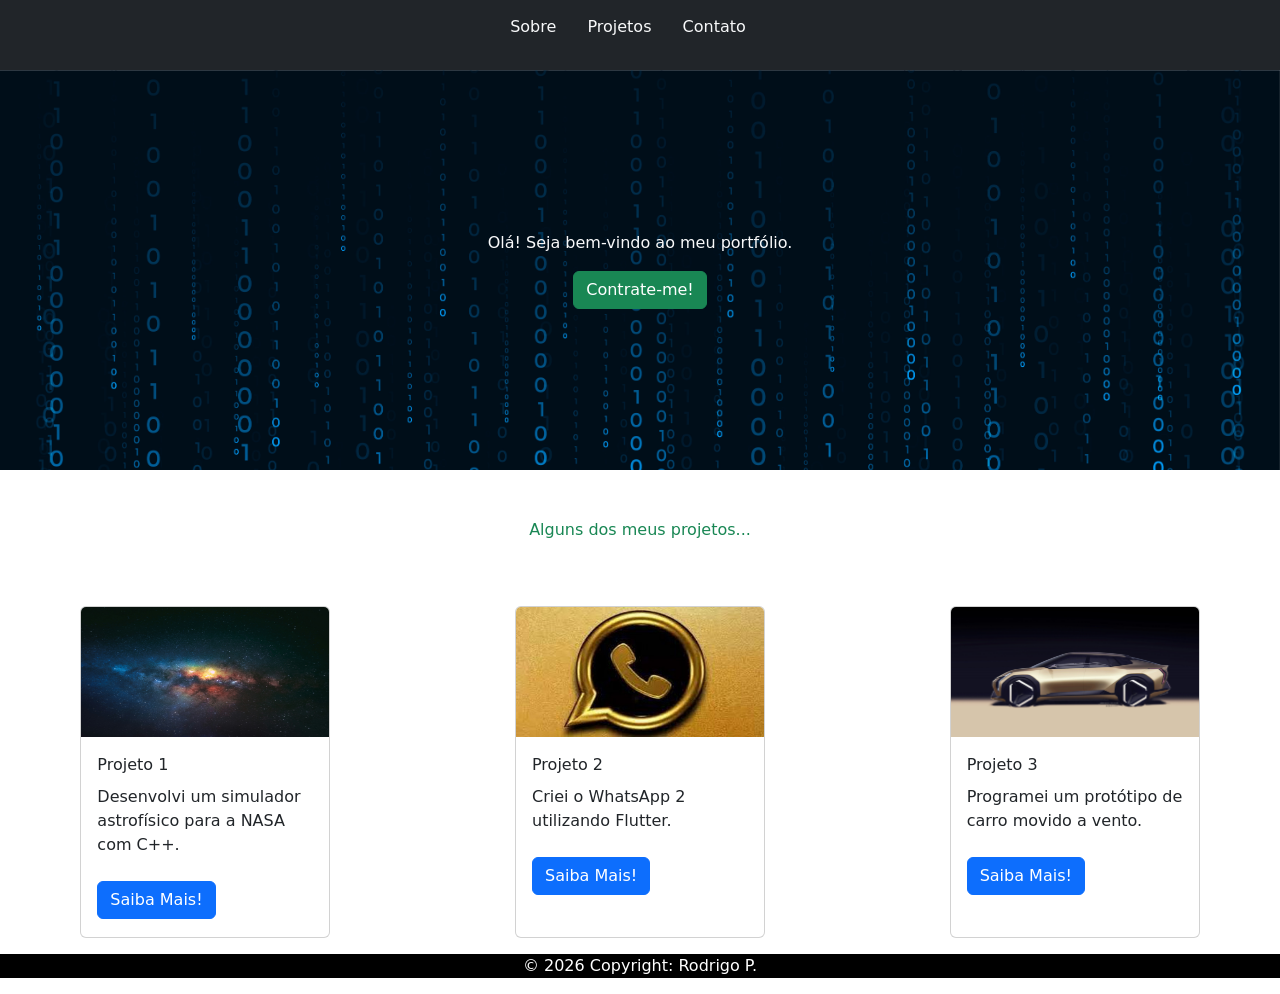
<file: bootstrap/index.html>
<!DOCTYPE html>
<html lang="pt-BR">
<head>
    <meta charset="UTF-8">
    <meta name="viewport" content="width=device-width, initial-scale=1.0">
    <title>Document</title>
    <link href="https://cdn.jsdelivr.net/npm/bootstrap@5.3.0/dist/css/bootstrap.min.css" rel="stylesheet">
</head>
<body>
    <nav class="navbar sticky-top bg-dark">
        <div class="container">
            <div class="row text-center justify-content-center align-content" style="width:100%;">
                <ul>
                    <a type="button" class="btn text-light" href="https://github.com/rodrigofilho100"> Sobre </a>
                    <a type="button" class="btn text-light" href="#projetos"> Projetos </a>
                    <a type="button" class="btn text-light" href="mailto:rodrigo.pessoa@academico.ifpb.edu.br"> Contato </a>
                </ul>
            </div>
        </div>
    </nav>
    <div class="py-5 text-center bg-image" style="background-image: url('fundo.jpg'); align-content:center; background-size:cover; height:400px">
        <p class="text-light">Olá! Seja bem-vindo ao meu portfólio.</p>
        <button class="btn btn-success">Contrate-me!</button>
    </div>
    <container>
        <div class="row py-5"> 
            <div class="col-sm">
                <p class="text-success text-center">Alguns dos meus projetos...</p>
            </div>
        </div>
        <div class="row mb-3 justify-content-center" id="projetos">   
            <div class="col-md-4 d-flex justify-content-center">
                <div class="card" style="width:250px;"> 
                    <img class="card-img-top" src="nasa.jpg" alt="nasa" style="height:130px">
                    <div class="card-body" style="height: 200px;">
                        <div class="card-title">Projeto 1</div>
                        <div class="card-text">Desenvolvi um simulador astrofísico para a NASA com C++.</div>
                        <br> <a href="#" class="btn btn-primary"> Saiba Mais!</a>
                    </div>
                </div>
            </div>
            <div class="col-md-4 d-flex justify-content-center">
                <div class="card" style="width:250px;">
                    <img class="card-img-top" src="zap.jpg" alt="zap" style="height:130px">
                    <div class="card-body" style="height: 200px;">
                        <div class="card-title">Projeto 2</div>
                        <div class="card-text">Criei o WhatsApp 2 utilizando Flutter.</div>
                        <br> <a href="#" class="btn btn-primary"> Saiba Mais!</a>
                    </div>
                </div>
            </div>
            <div class="col-md-4 d-flex justify-content-center">
                <div class="card" style="width:250px;">
                    <img class="card-img-top" src="carro.jpg" alt="carro" style="height:130px">
                    <div class="card-body" style="height: 200px;">
                        <div class="card-title">Projeto 3</div>
                        <div class="card-text">Programei um protótipo de carro movido a vento.</div>
                        <br> <a href="#" class="btn btn-primary"> Saiba Mais!</a>
                    </div>
                </div>
            </div>
        </div>
    </container>
    <footer class="text-center" style="color: white; background-color: black;">
        <p>© 2026 Copyright: Rodrigo P.</p>
    </footer>
</body>
</html>
</file>
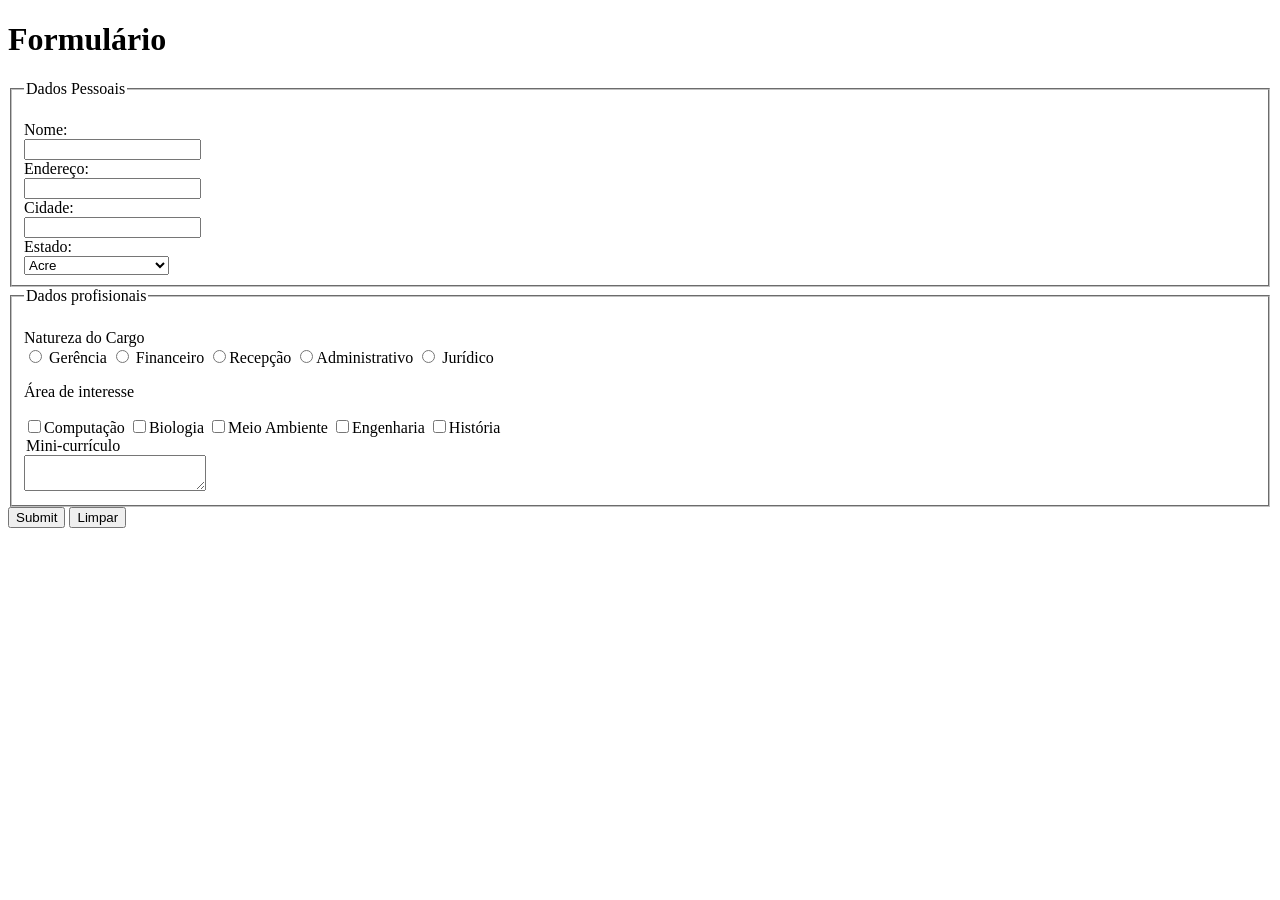
<file: formulario.html>
<!DOCTYPE html>
<html lang="pt-BR">
<head>
        <meta charset="UTF-8">
        <meta name="viewport" content="width=device-width, initial-scale=1.0">
        <title>Document</title>
</head>
<body>
        <h1>Formulário</h1>
        <form>
        <fieldset>
            <legend>Dados Pessoais</legend> <br>
            <label for="nome">Nome:</label><br>
            <input type="text" id="nome" name="nome"><br>
            <label for="end">Endereço:</label><br>
            <input type="text" id="end" name="end"><br>
            <label for="cidade">Cidade:</label><br>
            <input type="text" id="cidade" name="cidade"><br>
            <label for="estado">Estado:</label> <br>
            <select id="button" id="estado">
                <option value="AC">Acre</option>
                <option value="AL">Alagoas</option>
                <option value="AP">Amapá</option>
                <option value="AM">Amazonas</option>
                <option value="BA">Bahia</option>
                <option value="CE">Ceará</option>
                <option value="ES">Espírito Santo</option>
                <option value="GO">Goiás</option>
                <option value="DF">Distrito Federal</option>
                <option value="MA">Maranhão</option>
                <option value="MT">Mato Grosso</option>
                <option value="MS">Mato Grosso do Sul</option>
                <option value="MG">Minas Gerais</option>
                <option value="PA">Pará</option>
                <option value="PB">Paraíba</option>
                <option value="PR">Paraná</option>
                <option value="PE">Pernambuco</option>
                <option value="PI">Piauí</option>
                <option value="RJ">Rio de Janeiro</option>
                <option value="RN">Rio Grande do Norte</option>
                <option value="RS">Rio Grande do Sul</option>
                <option value="RO">Rondônia</option>
                <option value="RR">Roraima</option>
                <option value="SC">Santa Catarina</option>
                <option value="SP">São Paulo</option>
                <option value="SE">Sergipe</option>
                <option value="TO">Tocantins</option>
            </select>
            <br>
        </fieldset>
        <fieldset>
            <legend>Dados profisionais</legend> <br>
            <label for="cargo" name="natureza">Natureza do Cargo</label> <br>
            <input type=radio name="cargo"> Gerência
            <input type=radio name="cargo"> Financeiro
            <input type=radio name="cargo">Recepção
            <input type=radio name="cargo">Administrativo
            <input type=radio name="cargo"> Jurídico
            <p>Área de interesse</p>
            <input type="checkbox">Computação
            <input type="checkbox">Biologia 
            <input type="checkbox">Meio Ambiente
            <input type="checkbox">Engenharia
            <input type="checkbox">História 
            <br>
            <legend>Mini-currículo</legend>
            <textarea></textarea>
        </fieldset>
        <input type="submit">
        <button>Limpar</button>    
    </form>
      
</body>
</html>
</file>
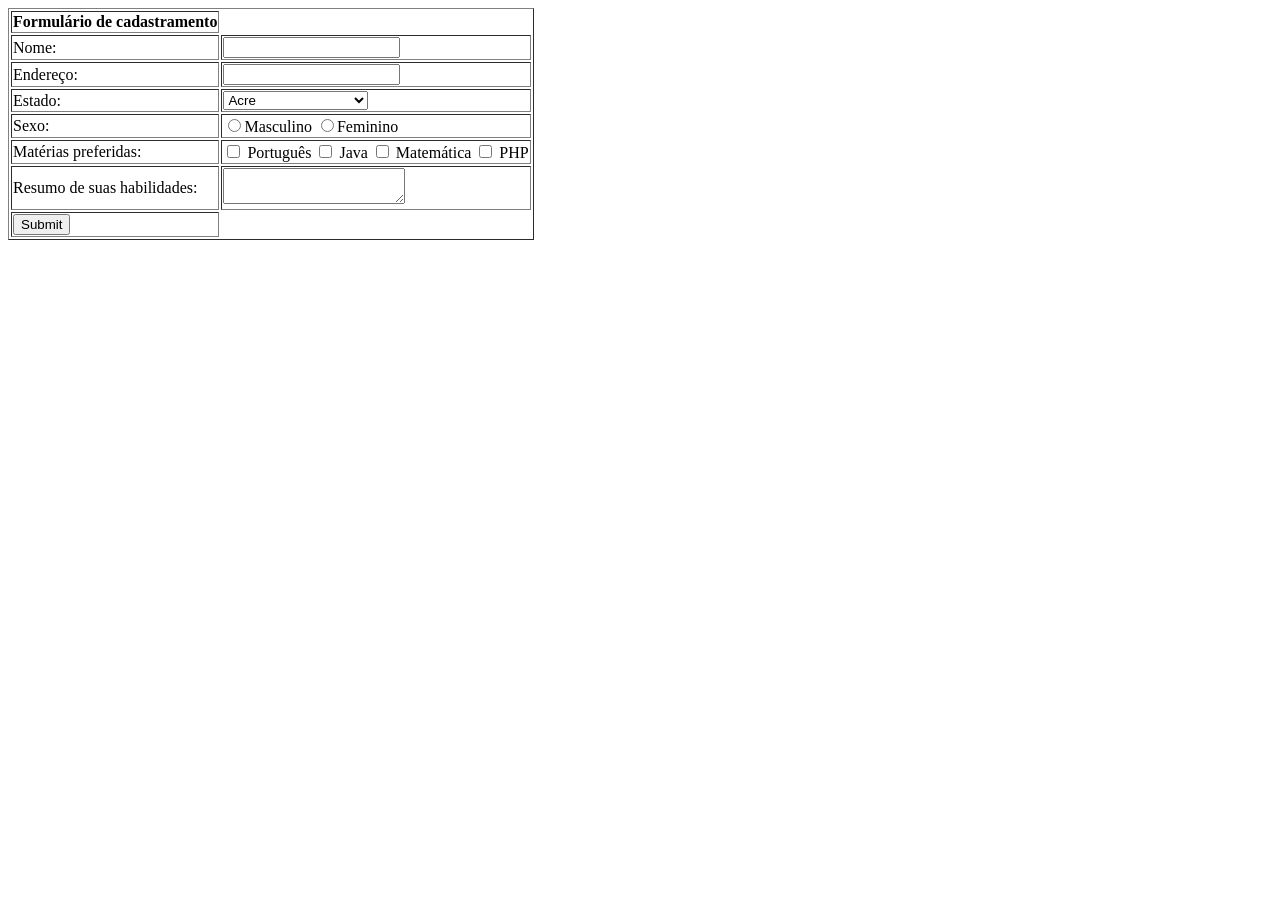
<file: formulario2.html>
<!DOCTYPE html>
<html lang="pt-BR">
<head>
    <meta charset="UTF-8">
    <meta name="viewport" content="width=device-width, initial-scale=1.0">
    <title>Document</title>
</head>
<body>
    <table border=1px>
        <th>Formulário de cadastramento</th>
        <tr>
            <td> Nome: </td>
            <td> <input type=text></td>
        </tr>
        <tr>
            <td> Endereço: </td>
            <td> <input type=text></td>
        </tr>
        <tr>
            <td> Estado: </td>
            <td><select id="button" id="estado">
                <option value="AC">Acre</option>
                <option value="AL">Alagoas</option>
                <option value="AP">Amapá</option>
                <option value="AM">Amazonas</option>
                <option value="BA">Bahia</option>
                <option value="CE">Ceará</option>
                <option value="ES">Espírito Santo</option>
                <option value="GO">Goiás</option>
                <option value="DF">Distrito Federal</option>
                <option value="MA">Maranhão</option>
                <option value="MT">Mato Grosso</option>
                <option value="MS">Mato Grosso do Sul</option>
                <option value="MG">Minas Gerais</option>
                <option value="PA">Pará</option>
                <option value="PB">Paraíba</option>
                <option value="PR">Paraná</option>
                <option value="PE">Pernambuco</option>
                <option value="PI">Piauí</option>
                <option value="RJ">Rio de Janeiro</option>
                <option value="RN">Rio Grande do Norte</option>
                <option value="RS">Rio Grande do Sul</option>
                <option value="RO">Rondônia</option>
                <option value="RR">Roraima</option>
                <option value="SC">Santa Catarina</option>
                <option value="SP">São Paulo</option>
                <option value="SE">Sergipe</option>
                <option value="TO">Tocantins</option>
            </select></td>
        </tr>
        <tr>
            <td> Sexo: </td>
            <td>
                <input type="radio" name="sexo">Masculino 
                <input type="radio" name="sexo">Feminino
            </td>
        </tr>
        <tr>
            <td> Matérias preferidas: </td>
            <td>
                <input type="checkbox"> Português
                <input type="checkbox"> Java
                <input type="checkbox"> Matemática
                <input type="checkbox"> PHP
            </td>
        </tr>
        <tr>
            <td> Resumo de suas habilidades: </td>
            <td> <textarea></textarea></td>
        </tr>
        <tr>
            <td>
                <input type="submit">
            </td>
        </tr>
    </table>
</body>
</html>
</file>
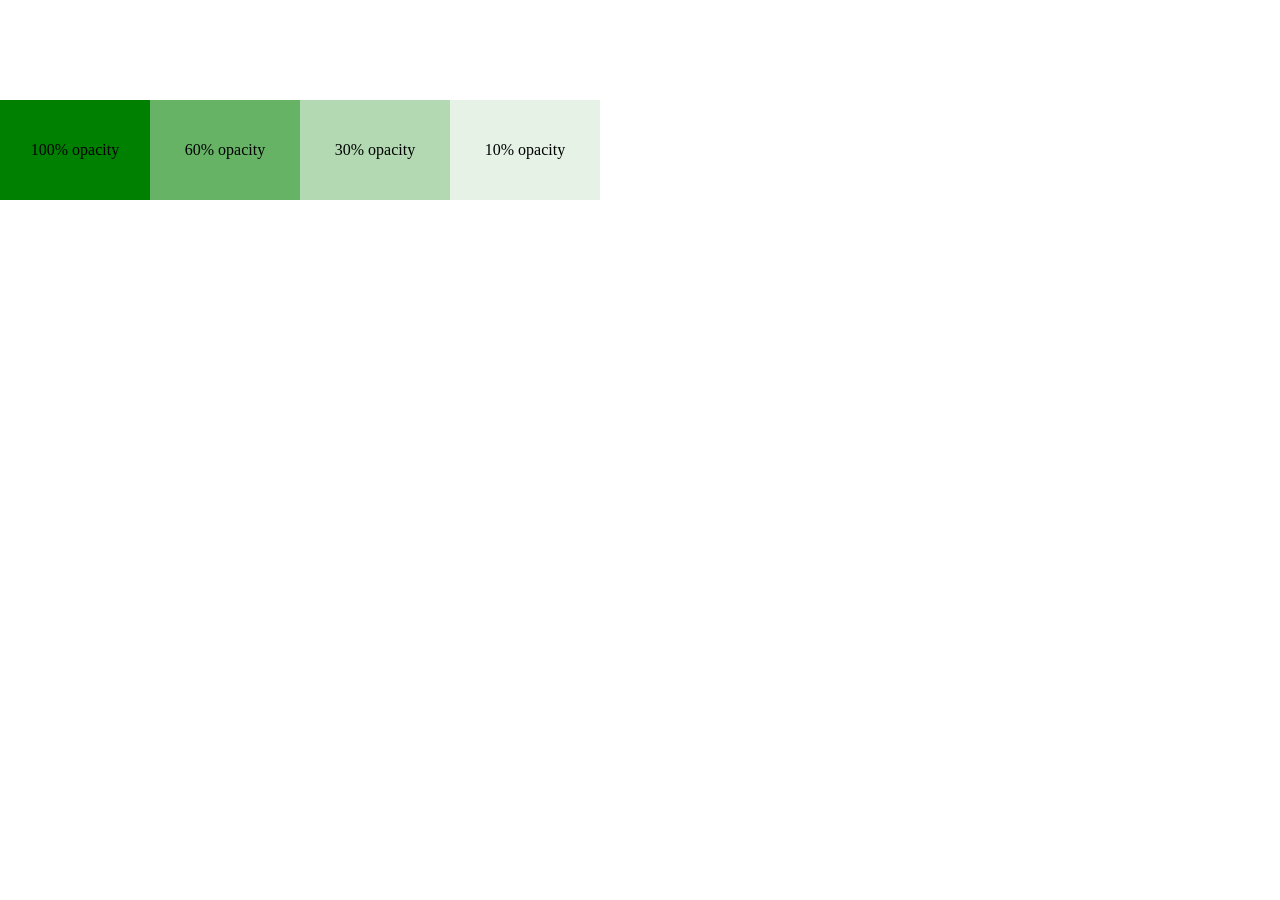
<file: opacidade.html>
<!DOCTYPE html>
<html lang="pt-BR">
<head>
        <meta charset="UTF-8">
        <meta name="viewport" content="width=device-width, initial-scale=1.0">
        <link rel="stylesheet" href="opacidade.css">
        <title>Document</title>
</head>
<body>
        <div id="tudo">
                <div id="c1"> 100% opacity </div>
                <div id="c2"> 60% opacity </div>
                <div id="c3"> 30% opacity </div>
                <div id="c4"> 10% opacity </div>
        </div>
</body>
</html>
</file>
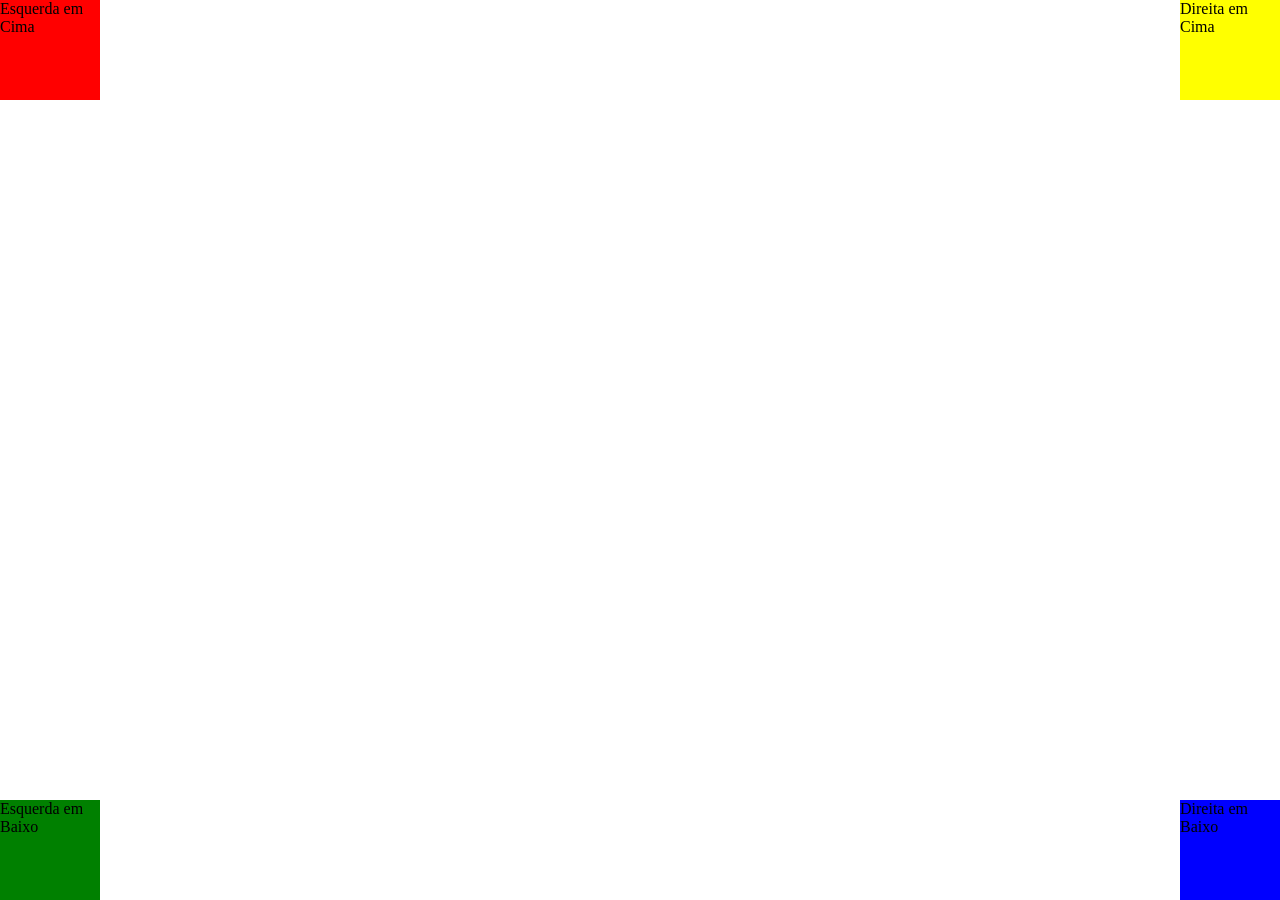
<file: q4.html>
<!DOCTYPE html>
<html lang="en">
<head>
    <title>Posicionamento com CSS</title>
    <link rel="stylesheet" href="style.css" type="text/css">
</head>
<body>
    <div class="esqcima">
    <p>Esquerda em Cima</p>
    </div>
    <div class="esqbaixo">
    <p>Esquerda em Baixo</p>
    </div>
    <div class="dircima">
    <p>Direita em Cima</p>
    </div>
    <div class="dirbaixo">
    <p>Direita em Baixo</p>
    </div>
</body>
</file>
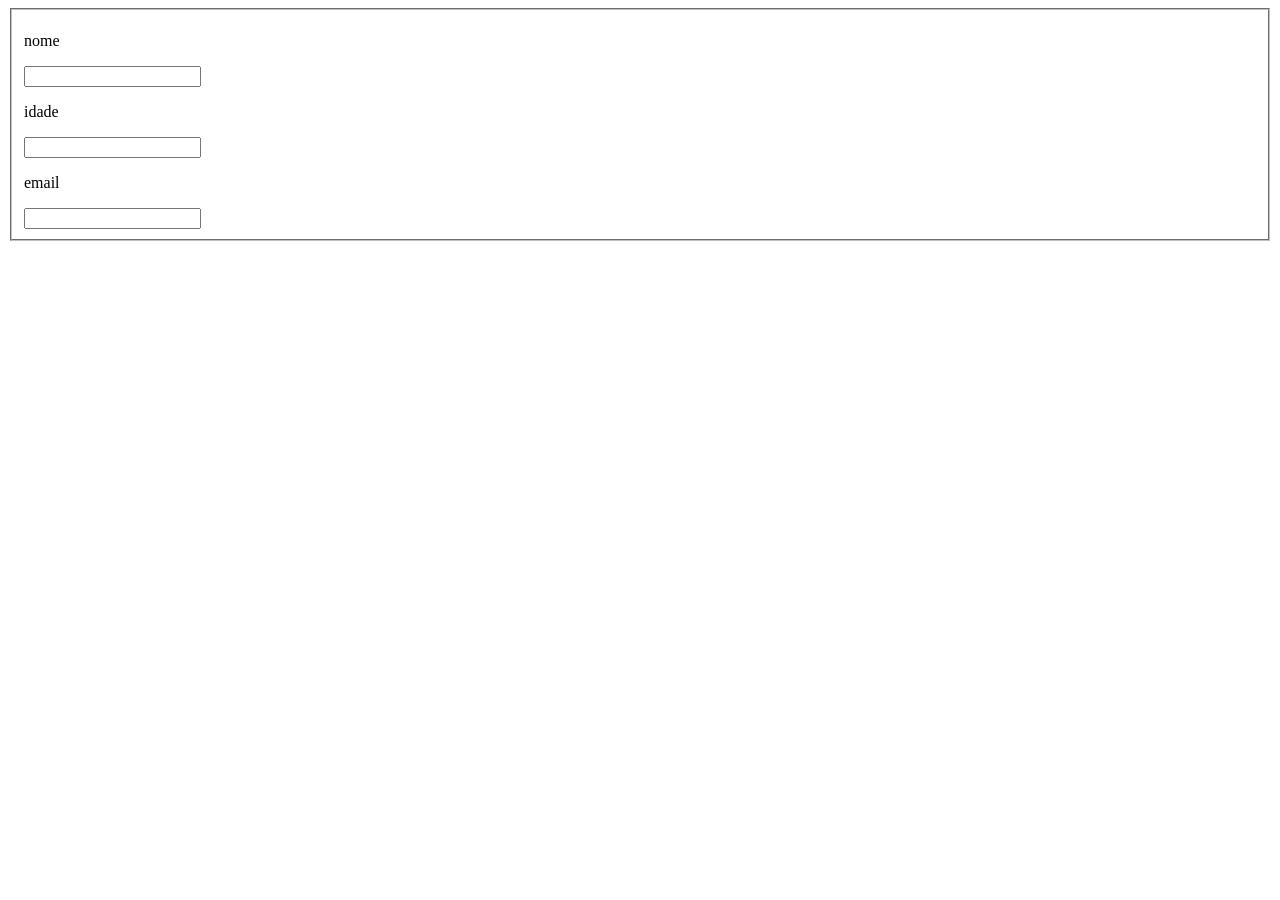
<file: q7.html>
<!DOCTYPE html>
<html lang="pt-br">
<head>
    <meta charset="UTF-8">
    <meta name="viewport" content="width=device-width, initial-scale=1.0">
    <title>Document</title>
    <script src="q7.js"></script>
</head>
<body>
    <form>
        <fieldset>
        <p>nome</p>
        <input type="text" onblur="blurNome()" id="nome">
        <p>idade</p>
        <input type="text" id="idade" onblur="blurIdade()">
        <p>email</p>
        <input type="text" onblur="blurEmail()" id="email">
        </fieldset>
    </form>
</body>
</html>
</file>
<file: opacidade.css>
*{
    margin: 0px;
    padding: 0px;
}
#tudo{
    display: flex;
    flex-direction: row;
    position: relative;
    top: 100px;
    justify-self: center;
    text-align: center;
}
#c1{
   background-color: rgb(0, 128, 0, 100%);
   align-content: center;
   width: 150px;
   height: 100px;
   display: block; 
   opacity: 100%;
}
#c2{
   background-color: rgb(0, 128, 0, 60%);
   align-content: center;
   width: 150px;
   display: block; 
}
#c3{
   background-color: rgb(0, 128, 0, 30%);
   align-content: center;
   width: 150px;
   display: block; 
}
#c4{
   background-color: rgb(0, 128, 0, 10%);
   align-content: center;
   width: 150px;
   display: block; 
}
</file>
<file: style.css>
*{
    margin: 0;
    padding: 0;
}
.esqcima{
    display: block;
    width: 100px;
    height: 100px;
    background-color: red;
    position: absolute;
    top: 0px;
    left: 0px;
}
.esqbaixo{
    display: block;
    width: 100px;
    height: 100px;
    background-color: green;
    position: absolute;
    bottom: 0px;
    left: 0px;
}
.dircima{
    display: block;
    width: 100px;
    height: 100px;
    background-color: yellow;
    position: absolute;
    top: 0px;
    right: 0px;
}
.dirbaixo{
    display: block;
    width: 100px;
    height: 100px;
    background-color: blue;
    position: absolute;
    bottom: 0px;
    right: 0px;
}
</file>
